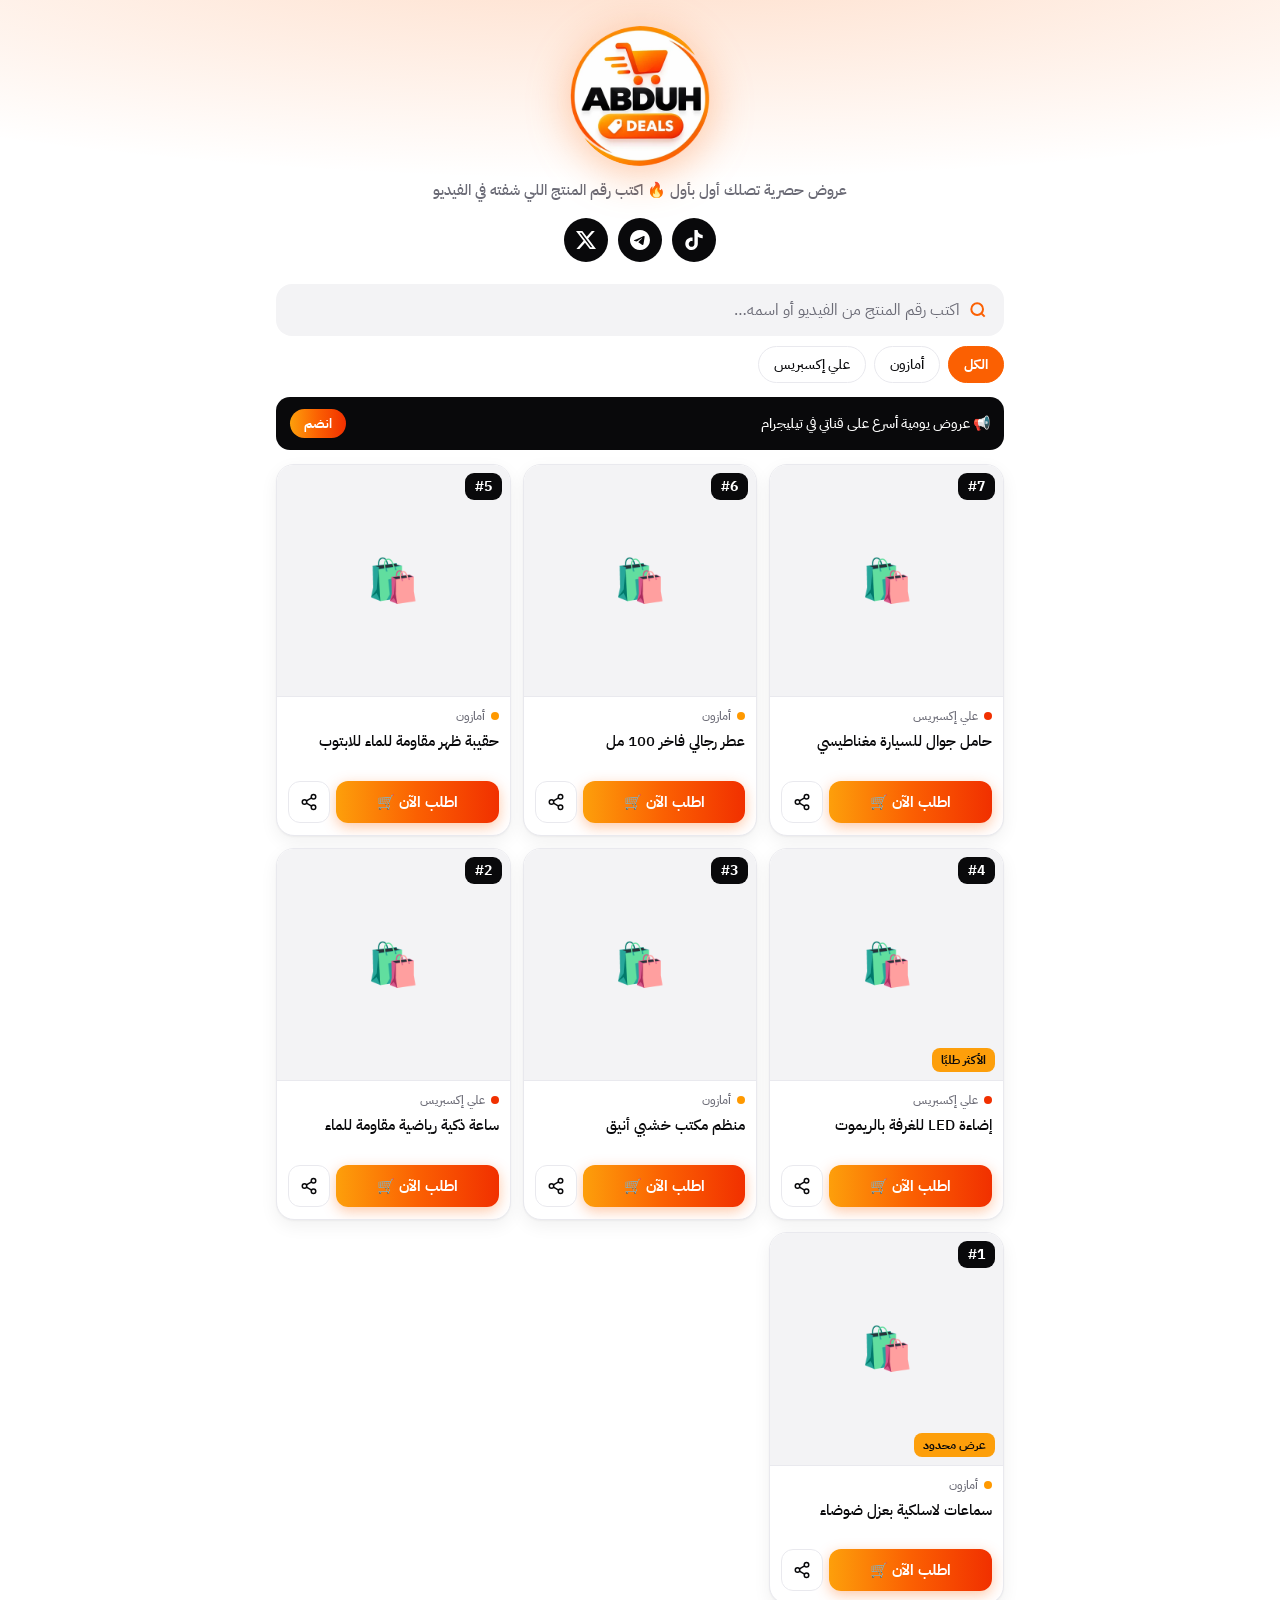
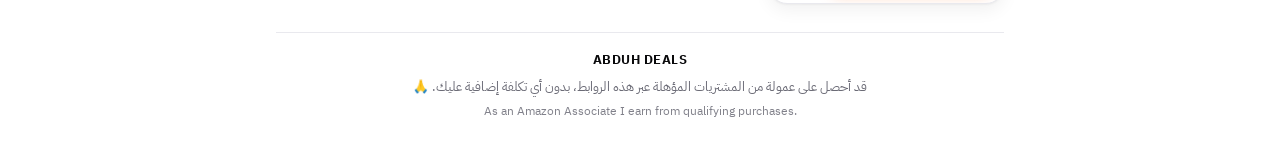
<file: index.html>
<!doctype html>
<html lang="ar" dir="rtl">
<head>
  <meta charset="utf-8">
  <meta name="viewport" content="width=device-width, initial-scale=1, viewport-fit=cover">
  <title>ABDUH DEALS — عروض أمازون وعلي إكسبريس</title>
  <meta name="description" content="ABDUH DEALS — كل المنتجات والعروض اللي أنشرها في تيك توك من أمازون السعودية وعلي إكسبريس">
  <meta property="og:title" content="ABDUH DEALS — عروض أمازون وعلي إكسبريس">
  <meta property="og:description" content="اكتب رقم المنتج اللي شفته في الفيديو واطلبه مباشرة">
  <meta property="og:type" content="website">
  <meta property="og:image" content="images/logo-512.jpg">
  <meta name="twitter:card" content="summary">
  <meta name="theme-color" content="#FB6002">
  <link rel="icon" type="image/png" href="images/favicon.png">
  <link rel="apple-touch-icon" href="images/apple-touch-icon.png">
  <link rel="preload" as="image" href="images/logo.webp">
  <link rel="preconnect" href="https://fonts.googleapis.com">
  <link rel="preconnect" href="https://fonts.gstatic.com" crossorigin>
  <link href="https://fonts.googleapis.com/css2?family=IBM+Plex+Sans+Arabic:wght@400;500;700&display=swap" rel="stylesheet">
  <link rel="stylesheet" href="style.css">
</head>
<body>
  <header class="profile">
    <div class="avatar" id="avatar"></div>
    <h1 id="name"></h1>
    <p class="bio" id="bio"></p>
    <nav class="socials" id="socials" aria-label="حساباتي"></nav>
  </header>

  <div class="sticky">
    <label class="search">
      <svg viewBox="0 0 24 24" aria-hidden="true"><circle cx="11" cy="11" r="7"/><path d="m20 20-3.5-3.5"/></svg>
      <input id="q" type="search" placeholder="اكتب رقم المنتج من الفيديو أو اسمه…" autocomplete="off" enterkeyhint="search">
    </label>
    <div class="chips" id="chips" role="tablist"></div>
  </div>

  <a class="tg-banner" id="tgBanner" target="_blank" rel="noopener" hidden>
    <span>📢 عروض يومية أسرع على قناتي في تيليجرام</span><b>انضم</b>
  </a>

  <div class="notice" id="notice" hidden></div>

  <main class="grid" id="grid" aria-live="polite">
    <div class="skeleton"></div><div class="skeleton"></div><div class="skeleton"></div><div class="skeleton"></div>
  </main>

  <p class="empty" id="empty" hidden>ما لقينا المنتج 🤔 تأكد من الرقم أو جرّب اسم ثاني.</p>

  <footer>
    <p class="brand">ABDUH DEALS</p>
    <p>قد أحصل على عمولة من المشتريات المؤهلة عبر هذه الروابط، بدون أي تكلفة إضافية عليك. 🙏</p>
    <p class="en">As an Amazon Associate I earn from qualifying purchases.</p>
  </footer>

  <div class="toast" id="toast" hidden></div>

  <script src="config.js"></script>
  <script src="app.js"></script>
</body>
</html>
</file>
<file: style.css>
/* ABDUH DEALS — brand theme
   Brand colours: orange #FB6002 · amber #FD9F0B · fire red #F13000 · black #09090B · white #FFFFFF
   Gradient is used only on buy buttons and price/discount badges (brand rule). */
:root{
  --accent:#FB6002; --amber:#FD9F0B; --fire:#F13000; --ink:#09090B; --paper:#FFFFFF;
  --grad:linear-gradient(90deg,#FD9F0B 0%,#FB6002 50%,#F13000 100%);
  --bg:#FFFFFF; --surface:#FFFFFF; --surface2:#F3F3F5; --line:#E9E9EE; --text:#09090B; --muted:#6B6B76;
  --shadow:0 1px 2px rgba(9,9,11,.04),0 6px 18px rgba(9,9,11,.06);
  --amazon:#FF9900; --ali:#F13000; --ok:#16A34A; --radius:18px;
  color-scheme:light;
}
@media (prefers-color-scheme:dark){
  :root{
    --bg:#09090B; --surface:#141418; --surface2:#1F1F25; --line:#26262D; --text:#FFFFFF; --muted:#A1A1AA;
    --shadow:none; color-scheme:dark;
  }
}
*{box-sizing:border-box;margin:0;padding:0}
html{-webkit-text-size-adjust:100%}
body{
  font-family:"IBM Plex Sans Arabic",system-ui,-apple-system,"Segoe UI",sans-serif;
  background:var(--bg); color:var(--text); min-height:100vh;
  max-width:760px; margin:0 auto; padding:0 16px calc(24px + env(safe-area-inset-bottom));
  background-image:radial-gradient(ellipse 90% 240px at 50% -60px, color-mix(in srgb,var(--accent) 22%,transparent), transparent);
  background-repeat:no-repeat;
}
a{color:inherit;text-decoration:none}
[hidden]{display:none!important}
bdi,.ltr{direction:ltr;unicode-bidi:isolate}
:focus-visible{outline:3px solid var(--accent);outline-offset:2px}

/* profile */
.profile{text-align:center;padding:26px 0 12px}
.avatar{width:112px;height:112px;border-radius:50%;margin:0 auto 12px;display:grid;place-items:center;
  font-size:40px;font-weight:700;color:#fff;background:var(--grad);overflow:hidden;
  box-shadow:0 8px 28px color-mix(in srgb,var(--accent) 30%,transparent)}
.avatar:has(img){background:none;box-shadow:none;width:140px;height:140px;filter:drop-shadow(0 8px 22px color-mix(in srgb,var(--accent) 35%,transparent))}
.avatar:has(img)+h1{position:absolute;width:1px;height:1px;overflow:hidden;clip:rect(0 0 0 0);white-space:nowrap}
.avatar img{width:100%;height:100%;object-fit:cover;display:block}
h1{font-size:25px;font-weight:700;letter-spacing:.3px}
.bio{color:var(--muted);font-size:15px;font-weight:500;margin:6px auto 0;max-width:420px;line-height:1.7}
.socials{display:flex;justify-content:center;gap:10px;margin-top:14px;flex-wrap:wrap}
.socials a{width:44px;height:44px;border-radius:50%;display:grid;place-items:center;background:var(--ink);color:#fff;transition:transform .15s}
@media (prefers-color-scheme:dark){.socials a{background:var(--surface2)}}
.socials a:active{transform:scale(.92)}
.socials svg{width:20px;height:20px;fill:currentColor}

/* sticky search */
.sticky{position:sticky;top:0;z-index:5;background:var(--bg);margin:0 -16px;padding:10px 16px 8px}
.search{display:flex;align-items:center;gap:8px;background:var(--surface2);border:2px solid transparent;
  border-radius:16px;padding:0 14px;height:52px;transition:border-color .15s,background .15s}
.search:focus-within{border-color:var(--accent);background:var(--surface)}
.search svg{width:20px;height:20px;stroke:var(--accent);fill:none;stroke-width:2.4;flex:none}
.search input{flex:1;min-width:0;background:none;border:0;outline:0;color:var(--text);font:inherit;font-size:16px;font-weight:500}
.search input::placeholder{color:var(--muted);font-weight:400}
.chips{display:flex;gap:8px;overflow-x:auto;padding-top:10px;scrollbar-width:none}
.chips::-webkit-scrollbar{display:none}
.chip{flex:none;border:1.5px solid var(--line);background:var(--surface);color:var(--text);font:inherit;
  font-size:14px;font-weight:500;padding:7px 15px;border-radius:999px;cursor:pointer;white-space:nowrap}
.chip[aria-selected="true"]{background:var(--accent);border-color:var(--accent);color:#fff;font-weight:700}

/* telegram banner (brand look) */
.tg-banner{display:flex;align-items:center;justify-content:space-between;gap:10px;margin:6px 0 14px;padding:12px 14px;
  border-radius:14px;background:var(--ink);color:#fff;font-size:14px;font-weight:500}
@media (prefers-color-scheme:dark){.tg-banner{background:var(--surface2)}}
.tg-banner b{background:var(--grad);color:#fff;padding:5px 14px;border-radius:999px;font-size:13px;font-weight:700;flex:none}

.notice{scroll-margin-top:125px;display:flex;align-items:center;justify-content:space-between;gap:10px;
  background:color-mix(in srgb,var(--accent) 9%,var(--surface));border:1.5px solid var(--accent);
  border-radius:14px;padding:10px 14px;margin:6px 0 12px;font-size:14.5px;font-weight:500}
.notice b{font-weight:700;color:var(--accent)}
.notice button{background:var(--ink);color:#fff;border:0;border-radius:999px;padding:7px 13px;font:inherit;font-size:13px;font-weight:700;cursor:pointer;flex:none}
@media (prefers-color-scheme:dark){.notice button{background:#fff;color:var(--ink)}}

/* grid + cards */
.grid{display:grid;grid-template-columns:repeat(2,minmax(0,1fr));gap:12px;margin-top:4px}
@media(min-width:620px){.grid{grid-template-columns:repeat(3,minmax(0,1fr))}}
.grid.single{grid-template-columns:minmax(0,300px);justify-content:center}
.buy .long,.grid.single .buy .short{display:none}
.grid.single .buy .long{display:inline}
.grid.single .title{font-size:17px;-webkit-line-clamp:4}
.grid.single .buy{font-size:16px;padding:13px}
.card{background:var(--surface);border:1px solid var(--line);border-radius:var(--radius);overflow:hidden;box-shadow:var(--shadow);
  display:flex;flex-direction:column;position:relative;scroll-margin-top:130px}
.card.hl{outline:3px solid var(--accent);animation:pulse 1.2s ease 2}
@keyframes pulse{50%{outline-color:transparent}}
.thumb{aspect-ratio:1/1;background:#fff;position:relative;display:block;border-bottom:1px solid var(--line)}
.thumb img{position:absolute;inset:0;width:100%;height:100%;object-fit:contain;display:block;background:#fff}
.thumb .ph{position:absolute;inset:0;display:grid;place-items:center;font-size:42px;background:var(--surface2)}
.code{position:absolute;top:8px;right:8px;z-index:1;background:var(--ink);color:#fff;font-weight:700;font-size:14px;
  padding:3px 10px;border-radius:9px;direction:ltr}
.off{direction:ltr;position:absolute;top:8px;left:8px;z-index:1;background:var(--fire);color:#fff;font-weight:700;font-size:13px;padding:3px 9px;border-radius:9px}
.tag{position:absolute;bottom:8px;right:8px;z-index:1;background:var(--amber);color:var(--ink);font-weight:700;font-size:12px;padding:3px 9px;border-radius:8px}
.tag.new{background:var(--ink);color:#fff}
.body{padding:10px 11px 12px;display:flex;flex-direction:column;gap:6px;flex:1}
.store{font-size:12px;font-weight:500;display:flex;align-items:center;gap:6px;color:var(--muted)}
.store i{width:8px;height:8px;border-radius:50%;background:var(--muted)}
.store.amazon i{background:var(--amazon)} .store.aliexpress i{background:var(--ali)}
.title{font-size:14.5px;font-weight:500;line-height:1.5;display:-webkit-box;-webkit-line-clamp:2;-webkit-box-orient:vertical;overflow:hidden;min-height:3em}
.price{display:flex;align-items:baseline;gap:8px;flex-wrap:wrap}
.price b{font-size:19px;font-weight:700;color:var(--text)}
.price s{color:var(--muted);font-size:13px}
.actions{display:flex;gap:6px;margin-top:auto}
.buy{white-space:nowrap;flex:1;text-align:center;font-weight:700;font-size:14.5px;padding:10px 6px;border-radius:12px;color:#fff;
  background:var(--grad);box-shadow:0 4px 14px color-mix(in srgb,var(--accent) 35%,transparent)}
.buy:active{filter:brightness(.92);transform:translateY(1px)}
.share{width:42px;flex:none;border-radius:12px;border:1.5px solid var(--line);background:var(--surface);color:var(--text);
  display:grid;place-items:center;cursor:pointer}
.share svg{width:18px;height:18px;fill:none;stroke:currentColor;stroke-width:2}

.skeleton{aspect-ratio:3/4.6;border-radius:var(--radius);background:linear-gradient(90deg,var(--surface2) 25%,var(--line) 50%,var(--surface2) 75%);
  background-size:200% 100%;animation:sk 1.2s infinite}
@keyframes sk{to{background-position:-200% 0}}
.empty{text-align:center;color:var(--muted);padding:40px 10px;font-size:15px}

footer{margin-top:28px;text-align:center;color:var(--muted);font-size:12.5px;line-height:1.8;border-top:1px solid var(--line);padding-top:16px}
footer .brand{font-weight:700;color:var(--text);letter-spacing:.5px;margin-bottom:4px}
footer .en{direction:ltr;font-size:11.5px;opacity:.85;margin-top:4px}

.toast{position:fixed;bottom:calc(20px + env(safe-area-inset-bottom));left:50%;transform:translateX(-50%);background:var(--ink);color:#fff;
  padding:10px 18px;border-radius:999px;font-weight:700;font-size:14px;z-index:20;box-shadow:0 6px 24px rgba(0,0,0,.25)}
@media (prefers-color-scheme:dark){.toast{background:#fff;color:var(--ink)}}
</file>
